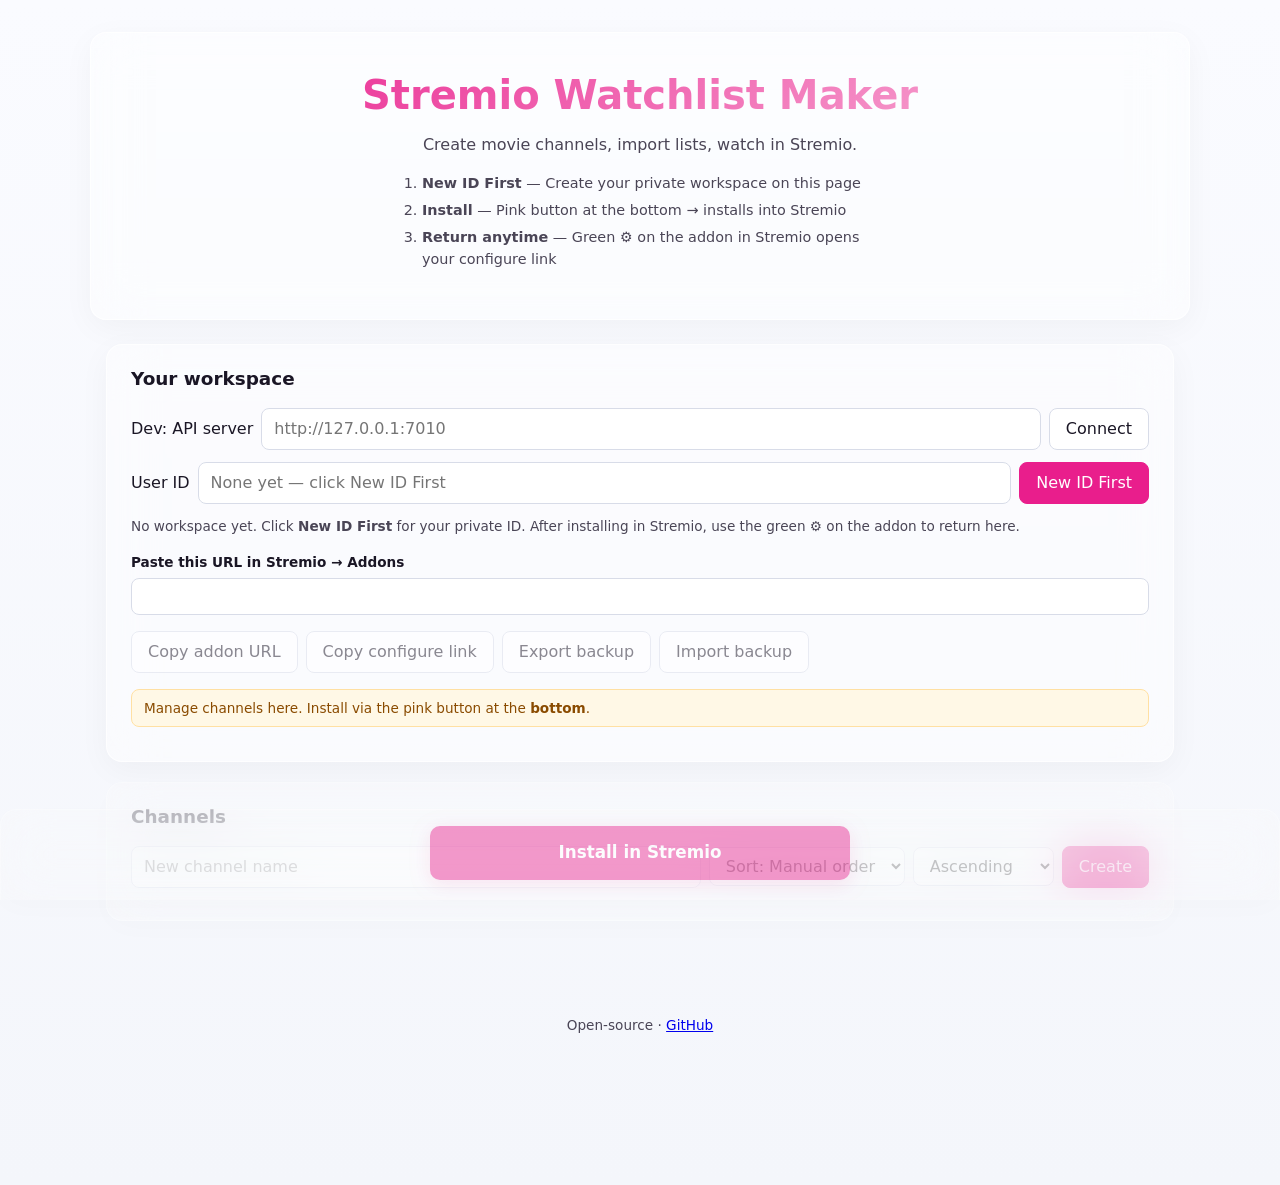
<file: web/index.html>
<!DOCTYPE html>
<html lang="en">
<head>
  <meta charset="UTF-8">
  <meta http-equiv="refresh" content="0; url=configure.html">
  <meta name="viewport" content="width=device-width, initial-scale=1">
  <title>Stremio Watchlist Maker</title>
  <link rel="canonical" href="configure.html">
  <script>location.replace("configure.html");</script>
</head>
<body>
  <p><a href="configure.html">Stremio Watchlist Maker — Configure</a></p>
</body>
</html>
</file>
<file: web/static/configure.css>
:root {
  --ink: #1a1625;
  --ink-muted: #4a4556;
  --accent: #e91e8c;
  --accent-soft: #f8b4d9;
  --glass: rgba(255, 255, 255, 0.42);
  --glass-border: rgba(255, 255, 255, 0.72);
  --radius: 16px;
  --ease: cubic-bezier(0.22, 1, 0.36, 1);
}

* { box-sizing: border-box; }

body {
  margin: 0;
  min-height: 100vh;
  font-family: "Segoe UI", system-ui, sans-serif;
  color: var(--ink);
  background: linear-gradient(180deg, #fafbff 0%, #f4f6fb 100%);
  line-height: 1.5;
  padding-bottom: 7.5rem;
}

.glass {
  background: var(--glass);
  backdrop-filter: blur(24px);
  border: 1px solid var(--glass-border);
  border-radius: var(--radius);
  box-shadow: 0 8px 32px rgba(0,0,0,0.04);
}

.masthead {
  max-width: 1100px;
  margin: 2rem auto 1.5rem;
  padding: 2rem;
  text-align: center;
}

.masthead h1 {
  margin: 0 0 0.5rem;
  font-size: clamp(1.75rem, 4vw, 2.5rem);
  background: linear-gradient(135deg, var(--accent), var(--accent-soft));
  -webkit-background-clip: text;
  -webkit-text-fill-color: transparent;
}

.tagline { color: var(--ink-muted); margin: 0 0 1rem; }
.steps { text-align: left; max-width: 52ch; margin: 0 auto 1rem; padding-left: 1.25rem; color: var(--ink-muted); font-size: 0.9rem; }
.steps li { margin-bottom: 0.35rem; }

.layout {
  max-width: 1100px;
  margin: 0 auto 3rem;
  padding: 0 1rem;
  display: grid;
  gap: 1.25rem;
}

.panel { padding: 1.25rem 1.5rem; }
.panel h2 { margin-top: 0; font-size: 1.15rem; }

.field-row {
  display: flex;
  flex-wrap: wrap;
  gap: 0.5rem;
  align-items: center;
  margin-bottom: 0.75rem;
}

input, textarea, select {
  font: inherit;
  padding: 0.5rem 0.75rem;
  border: 1px solid #d8dce8;
  border-radius: 8px;
  background: #fff;
  min-width: 0;
}

input[type="text"], input[type="url"], input[type="number"] { flex: 1; min-width: 140px; }
textarea { width: 100%; resize: vertical; }

.btn {
  display: inline-flex;
  align-items: center;
  justify-content: center;
  padding: 0.5rem 1rem;
  border: 1px solid #d8dce8;
  border-radius: 8px;
  background: #fff;
  color: var(--ink);
  cursor: pointer;
  text-decoration: none;
  font: inherit;
  transition: transform 0.2s var(--ease), box-shadow 0.2s;
}

.btn:hover { transform: translateY(-1px); box-shadow: 0 4px 12px rgba(0,0,0,0.08); }
.btn-primary { background: var(--accent); color: #fff; border-color: var(--accent); }
.btn-danger { color: #b00020; border-color: #f5c6cb; }
.btn-file { cursor: pointer; }

.actions { display: flex; flex-wrap: wrap; gap: 0.5rem; margin: 1rem 0; align-items: flex-end; }
.deploy-private .install-box,
.deploy-private #api-server-row {
  display: none !important;
}
body.no-workspace #channels-panel,
body.no-workspace #install-footer,
body.no-workspace #detail-panel {
  opacity: 0.45;
  pointer-events: none;
}
body.no-workspace .actions .btn:not(#btn-new-user),
body.no-workspace .actions .btn-file {
  pointer-events: none;
  opacity: 0.5;
}
#no-user-hint { margin: 0.5rem 0 0; font-size: 0.85rem; color: var(--ink-muted); }
body.has-workspace #no-user-hint { display: none; }

.install-box { width: 100%; margin-bottom: 0.5rem; }
.install-box label { display: block; font-size: 0.85rem; font-weight: 600; margin-bottom: 0.35rem; }
.addon-url-input { width: 100%; font-family: ui-monospace, monospace; font-size: 0.8rem; }
.hint.warn { color: #8a4b00; background: #fff8e6; padding: 0.5rem 0.75rem; border-radius: 8px; border: 1px solid #ffe0a3; }
.hint { font-size: 0.85rem; color: var(--ink-muted); }
.hint code { background: #eee; padding: 0.1em 0.35em; border-radius: 4px; }

.playlist-list { list-style: none; padding: 0; margin: 0; }
.playlist-list li {
  display: flex;
  justify-content: space-between;
  align-items: center;
  padding: 0.65rem 0.75rem;
  border-bottom: 1px solid rgba(0,0,0,0.06);
  cursor: pointer;
  transition: background 0.15s;
}
.playlist-list li:hover, .playlist-list li.active { background: rgba(233,30,140,0.08); }
.playlist-list .meta { font-size: 0.8rem; color: var(--ink-muted); }

.import-tabs { display: flex; gap: 0.25rem; margin: 1rem 0 0.5rem; flex-wrap: wrap; }
.tab {
  padding: 0.4rem 0.75rem;
  border: 1px solid #ddd;
  background: #fafafa;
  border-radius: 8px 8px 0 0;
  cursor: pointer;
}
.tab.active { background: #fff; border-bottom-color: #fff; font-weight: 600; }
.tab-panel { display: none; padding: 1rem; border: 1px solid #ddd; border-radius: 0 8px 8px 8px; margin-bottom: 1rem; }
.tab-panel.active { display: block; }

.job-status {
  padding: 0.75rem;
  background: #f0f7ff;
  border-radius: 8px;
  margin-bottom: 1rem;
  font-size: 0.9rem;
}

.items-grid {
  display: grid;
  grid-template-columns: repeat(auto-fill, minmax(120px, 1fr));
  gap: 0.75rem;
}

.item-card {
  border-radius: 8px;
  overflow: hidden;
  background: #fff;
  border: 1px solid #eee;
  transition: transform 0.2s var(--ease);
}
.item-card:hover { transform: scale(1.02); }
.item-card img {
  width: 100%;
  aspect-ratio: 2/3;
  object-fit: cover;
  background: #e8e8e8;
}
.item-card .info { padding: 0.4rem 0.5rem; font-size: 0.75rem; }
.item-card button {
  width: 100%;
  border: none;
  background: #fee;
  color: #900;
  padding: 0.25rem;
  cursor: pointer;
  font-size: 0.7rem;
}

.footer { text-align: center; padding: 2rem 1rem 1rem; color: var(--ink-muted); font-size: 0.85rem; }

.install-footer {
  position: fixed;
  bottom: 0;
  left: 0;
  right: 0;
  z-index: 200;
  padding: 1rem 1.25rem 1.25rem;
  text-align: center;
  border-radius: var(--radius) var(--radius) 0 0;
  border-bottom: none;
}

.install-footer-label {
  margin: 0 0 0.65rem;
  font-size: 0.9rem;
  color: var(--ink-muted);
}

.btn-install {
  width: 100%;
  max-width: 420px;
  padding: 0.9rem 1.5rem;
  font-size: 1.05rem;
  font-weight: 600;
  background: var(--accent);
  color: #fff;
  border: none;
  border-radius: 10px;
  cursor: pointer;
  transition: transform 0.2s var(--ease), box-shadow 0.2s;
  box-shadow: 0 4px 20px var(--bubblegum-glow, rgba(233, 30, 140, 0.25));
}

.btn-install:hover {
  transform: translateY(-2px);
  box-shadow: 0 8px 28px rgba(233, 30, 140, 0.35);
}

.install-footer-hint {
  margin: 0.5rem 0 0;
  font-size: 0.75rem;
  color: var(--ink-muted);
}

.install-toast {
  position: fixed;
  bottom: 6.5rem;
  left: 50%;
  transform: translateX(-50%);
  z-index: 300;
  max-width: 90vw;
  padding: 0.75rem 1rem;
  background: #1a1625;
  color: #fff;
  border-radius: 10px;
  font-size: 0.85rem;
  box-shadow: 0 8px 32px rgba(0, 0, 0, 0.2);
}

@media (max-width: 600px) {
  .masthead { margin: 1rem; padding: 1.25rem; }
  .items-grid { grid-template-columns: repeat(auto-fill, minmax(100px, 1fr)); }
}
</file>
